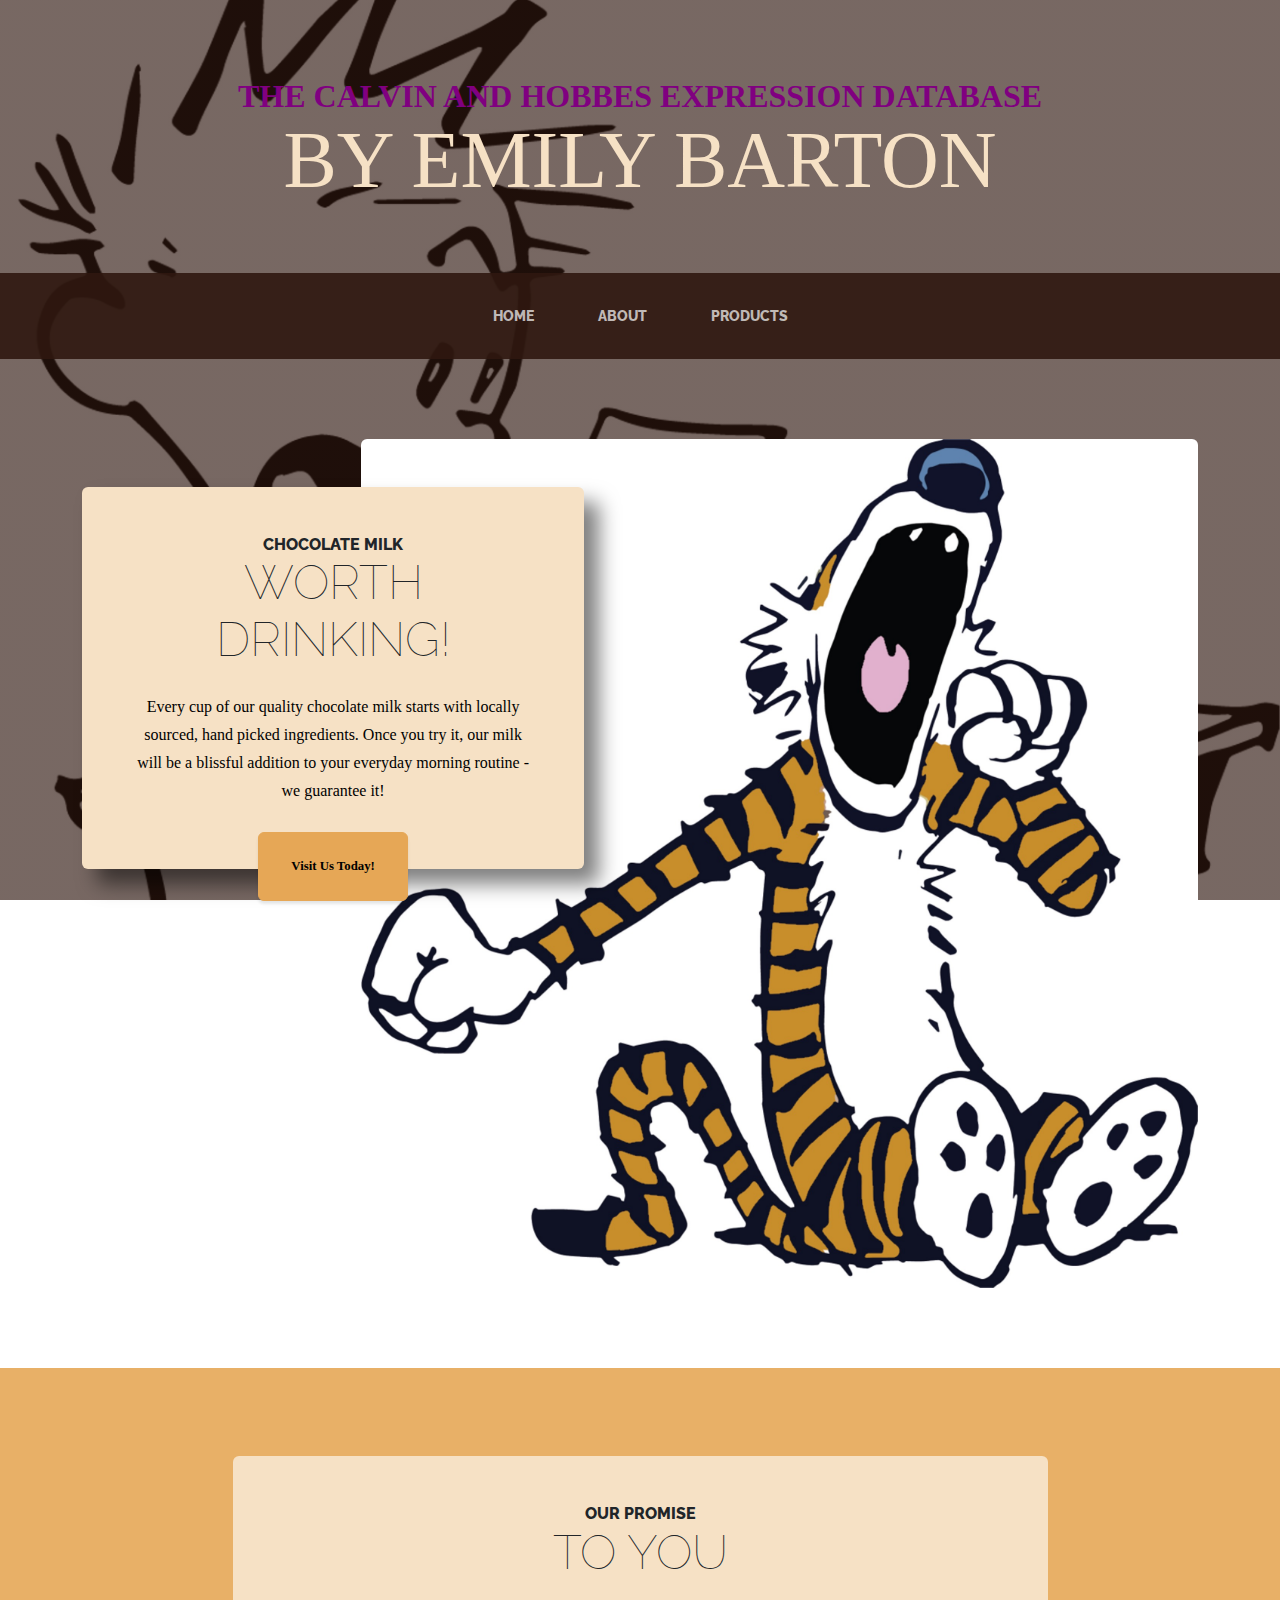
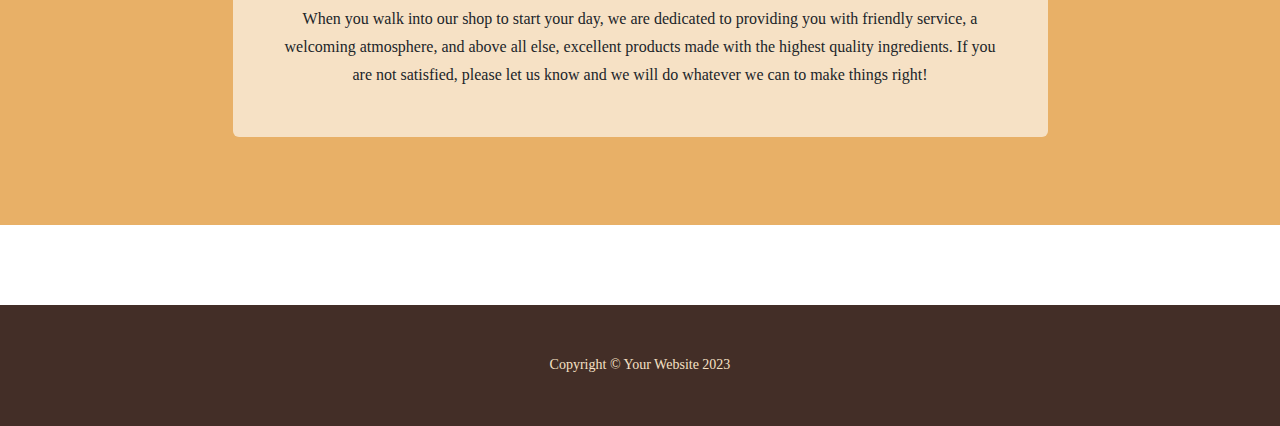
<file: index.html>
<!DOCTYPE html>
<html lang="en">
    <head>
        <meta charset="utf-8" />
        <meta name="viewport" content="width=device-width, initial-scale=1, shrink-to-fit=no" />
        <meta name="description" content="" />
        <meta name="author" content="" />
        <title>Calvin and Hobbes</title>
        <link rel="icon" type="image/x-icon" href="assets/favicon.ico" />
        <!-- Google fonts-->
        <link href="https://fonts.googleapis.com/css?family=Raleway:100,100i,200,200i,300,300i,400,400i,500,500i,600,600i,700,700i,800,800i,900,900i" rel="stylesheet" />
        <link href="https://fonts.googleapis.com/css?family=Lora:400,400i,700,700i" rel="stylesheet" />
        <!-- Core theme CSS (includes Bootstrap)-->
        <link href="css/styles.css" rel="stylesheet" />
        <link rel="stylesheet" href="css/mystyles.css">
    </head>
    <body>
        <header>
            <h1 class="site-heading text-center text-faded d-none d-lg-block">
                <span class="site-heading-upper text-primary mb-3">The Calvin and Hobbes Expression database</span>
                <span class="site-heading-lower">By Emily Barton</span>
            </h1>
        </header>
        <!-- Navigation-->
        <nav class="navbar navbar-expand-lg navbar-dark py-lg-4" id="mainNav">
            <div class="container">
                <a class="navbar-brand text-uppercase fw-bold d-lg-none" href="index.html">Start Bootstrap</a>
                <button class="navbar-toggler" type="button" data-bs-toggle="collapse" data-bs-target="#navbarSupportedContent" aria-controls="navbarSupportedContent" aria-expanded="false" aria-label="Toggle navigation"><span class="navbar-toggler-icon"></span></button>
                <div class="collapse navbar-collapse" id="navbarSupportedContent">
                    <ul class="navbar-nav mx-auto">
                        <li class="nav-item px-lg-4"><a class="nav-link text-uppercase" href="index.html">Home</a></li>
                        <li class="nav-item px-lg-4"><a class="nav-link text-uppercase" href="In Class Web Dev/index.html">About</a></li>
                        <li class="nav-item px-lg-4"><a class="nav-link text-uppercase" href="products.html">Products</a></li>
                        <!-- <li class="nav-item px-lg-4"><a class="nav-link text-uppercase" href="store.html">Store</a></li> -->
                        
                    </ul>
                </div>
            </div>
        </nav>
        <section class="page-section clearfix">
            <div class="container">
                <div class="intro">
                    <img class="intro-img img-fluid mb-3 mb-lg-0 rounded" src="assets/img/intro.jpg" alt="..." />
                    <div class="intro-text left-0 text-center bg-faded p-5 rounded">
                        <h2 class="section-heading mb-4">
                            <span class="section-heading-upper">Chocolate Milk</span>
                            <span class="section-heading-lower">Worth Drinking!</span>
                        </h2>
                        <p class="mb-3 notyellow">Every cup of our quality chocolate milk starts with locally sourced, hand picked ingredients. Once you try it, our milk will be a blissful addition to your everyday morning routine - we guarantee it!</p>
                        <div class="intro-button mx-auto"><a class="btn btn-primary btn-xl" href="#!">Visit Us Today!</a></div>
                    </div>
                </div>
            </div>
        </section>
        <section class="page-section cta">
            <div class="container">
                <div class="row">
                    <div class="col-xl-9 mx-auto">
                        <div class="cta-inner bg-faded text-center rounded">
                            <h2 class="section-heading mb-4">
                                <span class="section-heading-upper">Our Promise</span>
                                <span class="section-heading-lower">To You</span>
                            </h2>
                            <p class="mb-0">When you walk into our shop to start your day, we are dedicated to providing you with friendly service, a welcoming atmosphere, and above all else, excellent products made with the highest quality ingredients. If you are not satisfied, please let us know and we will do whatever we can to make things right!</p>
                        </div>
                    </div>
                </div>
            </div>
        </section>
        <footer class="footer text-faded text-center py-5">
            <div class="container"><p class="m-0 small">Copyright &copy; Your Website 2023</p></div>
        </footer>
        <!-- Bootstrap core JS-->
        <script src="https://cdn.jsdelivr.net/npm/bootstrap@5.2.3/dist/js/bootstrap.bundle.min.js"></script>
        <!-- Core theme JS-->
        <script src="js/scripts.js"></script>
    </body>
</html>
</file>
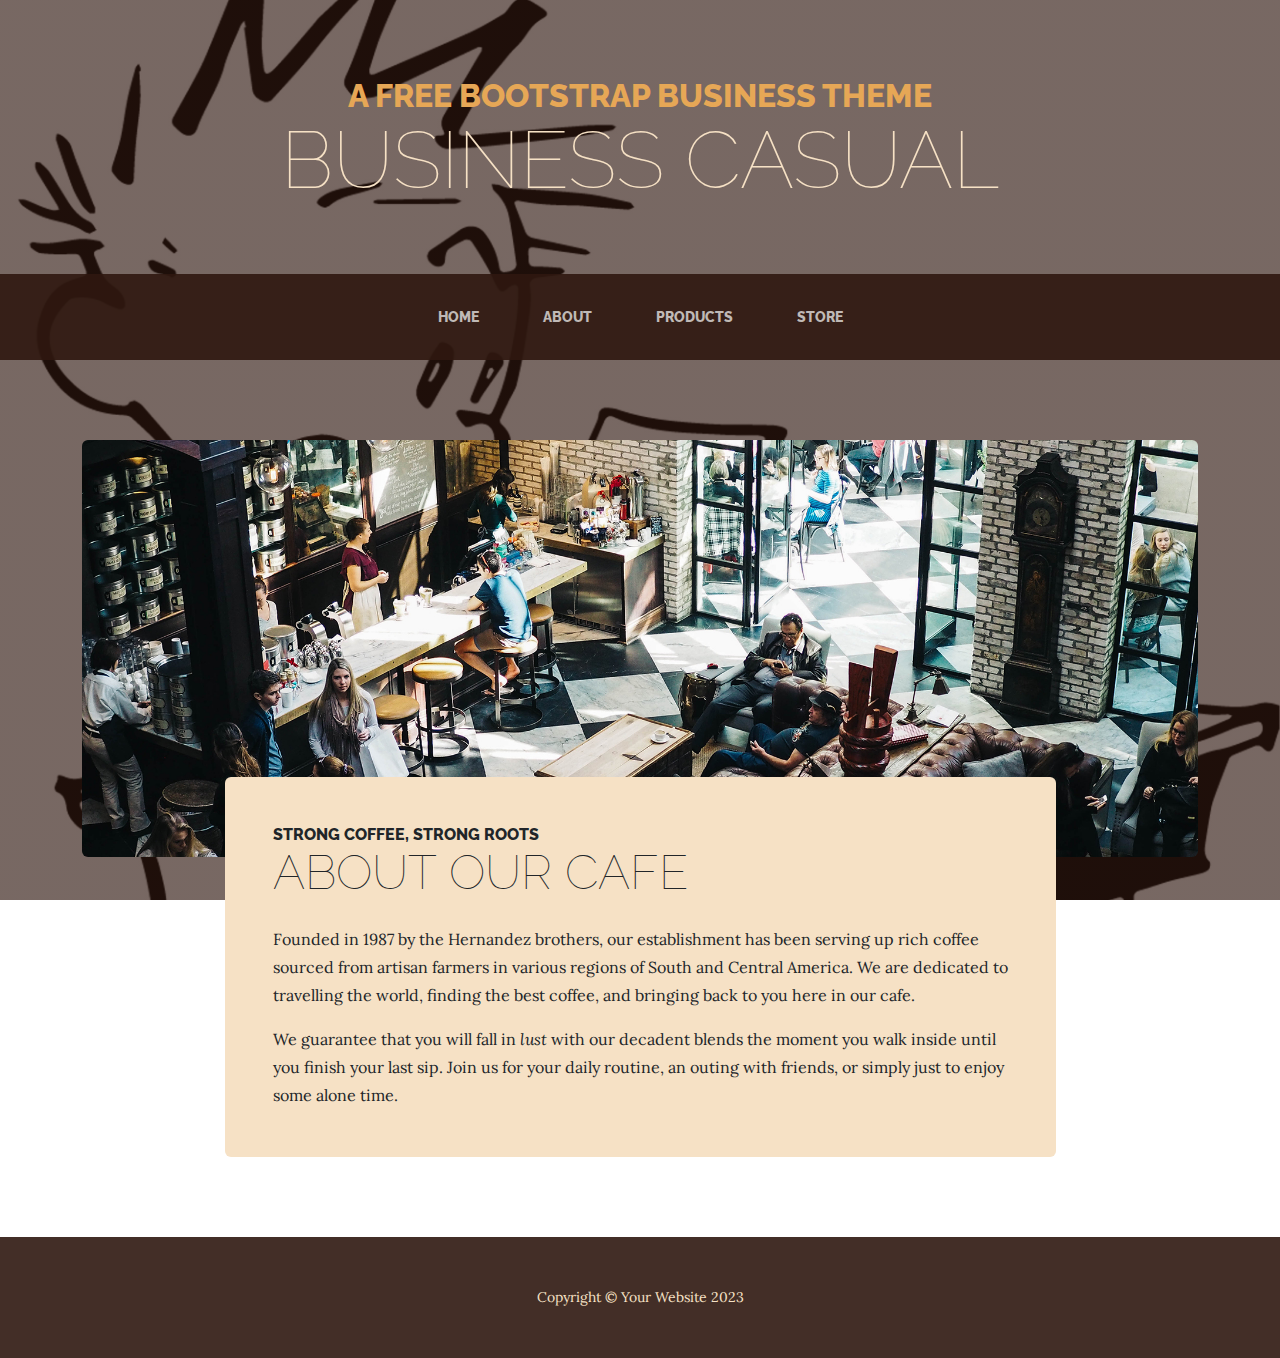
<file: about.html>
<!DOCTYPE html>
<html lang="en">
    <head>
        <meta charset="utf-8" />
        <meta name="viewport" content="width=device-width, initial-scale=1, shrink-to-fit=no" />
        <meta name="description" content="" />
        <meta name="author" content="" />
        <title>Business Casual - Start Bootstrap Theme</title>
        <link rel="icon" type="image/x-icon" href="assets/favicon.ico" />
        <!-- Google fonts-->
        <link href="https://fonts.googleapis.com/css?family=Raleway:100,100i,200,200i,300,300i,400,400i,500,500i,600,600i,700,700i,800,800i,900,900i" rel="stylesheet" />
        <link href="https://fonts.googleapis.com/css?family=Lora:400,400i,700,700i" rel="stylesheet" />
        <!-- Core theme CSS (includes Bootstrap)-->
        <link href="css/styles.css" rel="stylesheet" />
    </head>
    <body>
        <header>
            <h1 class="site-heading text-center text-faded d-none d-lg-block">
                <span class="site-heading-upper text-primary mb-3">A Free Bootstrap Business Theme</span>
                <span class="site-heading-lower">Business Casual</span>
            </h1>
        </header>
        <!-- Navigation-->
        <nav class="navbar navbar-expand-lg navbar-dark py-lg-4" id="mainNav">
            <div class="container">
                <a class="navbar-brand text-uppercase fw-bold d-lg-none" href="index.html">Start Bootstrap</a>
                <button class="navbar-toggler" type="button" data-bs-toggle="collapse" data-bs-target="#navbarSupportedContent" aria-controls="navbarSupportedContent" aria-expanded="false" aria-label="Toggle navigation"><span class="navbar-toggler-icon"></span></button>
                <div class="collapse navbar-collapse" id="navbarSupportedContent">
                    <ul class="navbar-nav mx-auto">
                        <li class="nav-item px-lg-4"><a class="nav-link text-uppercase" href="index.html">Home</a></li>
                        <li class="nav-item px-lg-4"><a class="nav-link text-uppercase" href="about.html">About</a></li>
                        <li class="nav-item px-lg-4"><a class="nav-link text-uppercase" href="products.html">Products</a></li>
                        <li class="nav-item px-lg-4"><a class="nav-link text-uppercase" href="store.html">Store</a></li>
                    </ul>
                </div>
            </div>
        </nav>
        <section class="page-section about-heading">
            <div class="container">
                <img class="img-fluid rounded about-heading-img mb-3 mb-lg-0" src="assets/img/about.jpg" alt="..." />
                <div class="about-heading-content">
                    <div class="row">
                        <div class="col-xl-9 col-lg-10 mx-auto">
                            <div class="bg-faded rounded p-5">
                                <h2 class="section-heading mb-4">
                                    <span class="section-heading-upper">Strong Coffee, Strong Roots</span>
                                    <span class="section-heading-lower">About Our Cafe</span>
                                </h2>
                                <p>Founded in 1987 by the Hernandez brothers, our establishment has been serving up rich coffee sourced from artisan farmers in various regions of South and Central America. We are dedicated to travelling the world, finding the best coffee, and bringing back to you here in our cafe.</p>
                                <p class="mb-0">
                                    We guarantee that you will fall in
                                    <em>lust</em>
                                    with our decadent blends the moment you walk inside until you finish your last sip. Join us for your daily routine, an outing with friends, or simply just to enjoy some alone time.
                                </p>
                            </div>
                        </div>
                    </div>
                </div>
            </div>
        </section>
        <footer class="footer text-faded text-center py-5">
            <div class="container"><p class="m-0 small">Copyright &copy; Your Website 2023</p></div>
        </footer>
        <!-- Bootstrap core JS-->
        <script src="https://cdn.jsdelivr.net/npm/bootstrap@5.2.3/dist/js/bootstrap.bundle.min.js"></script>
        <!-- Core theme JS-->
        <script src="js/scripts.js"></script>
    </body>
</html>
</file>
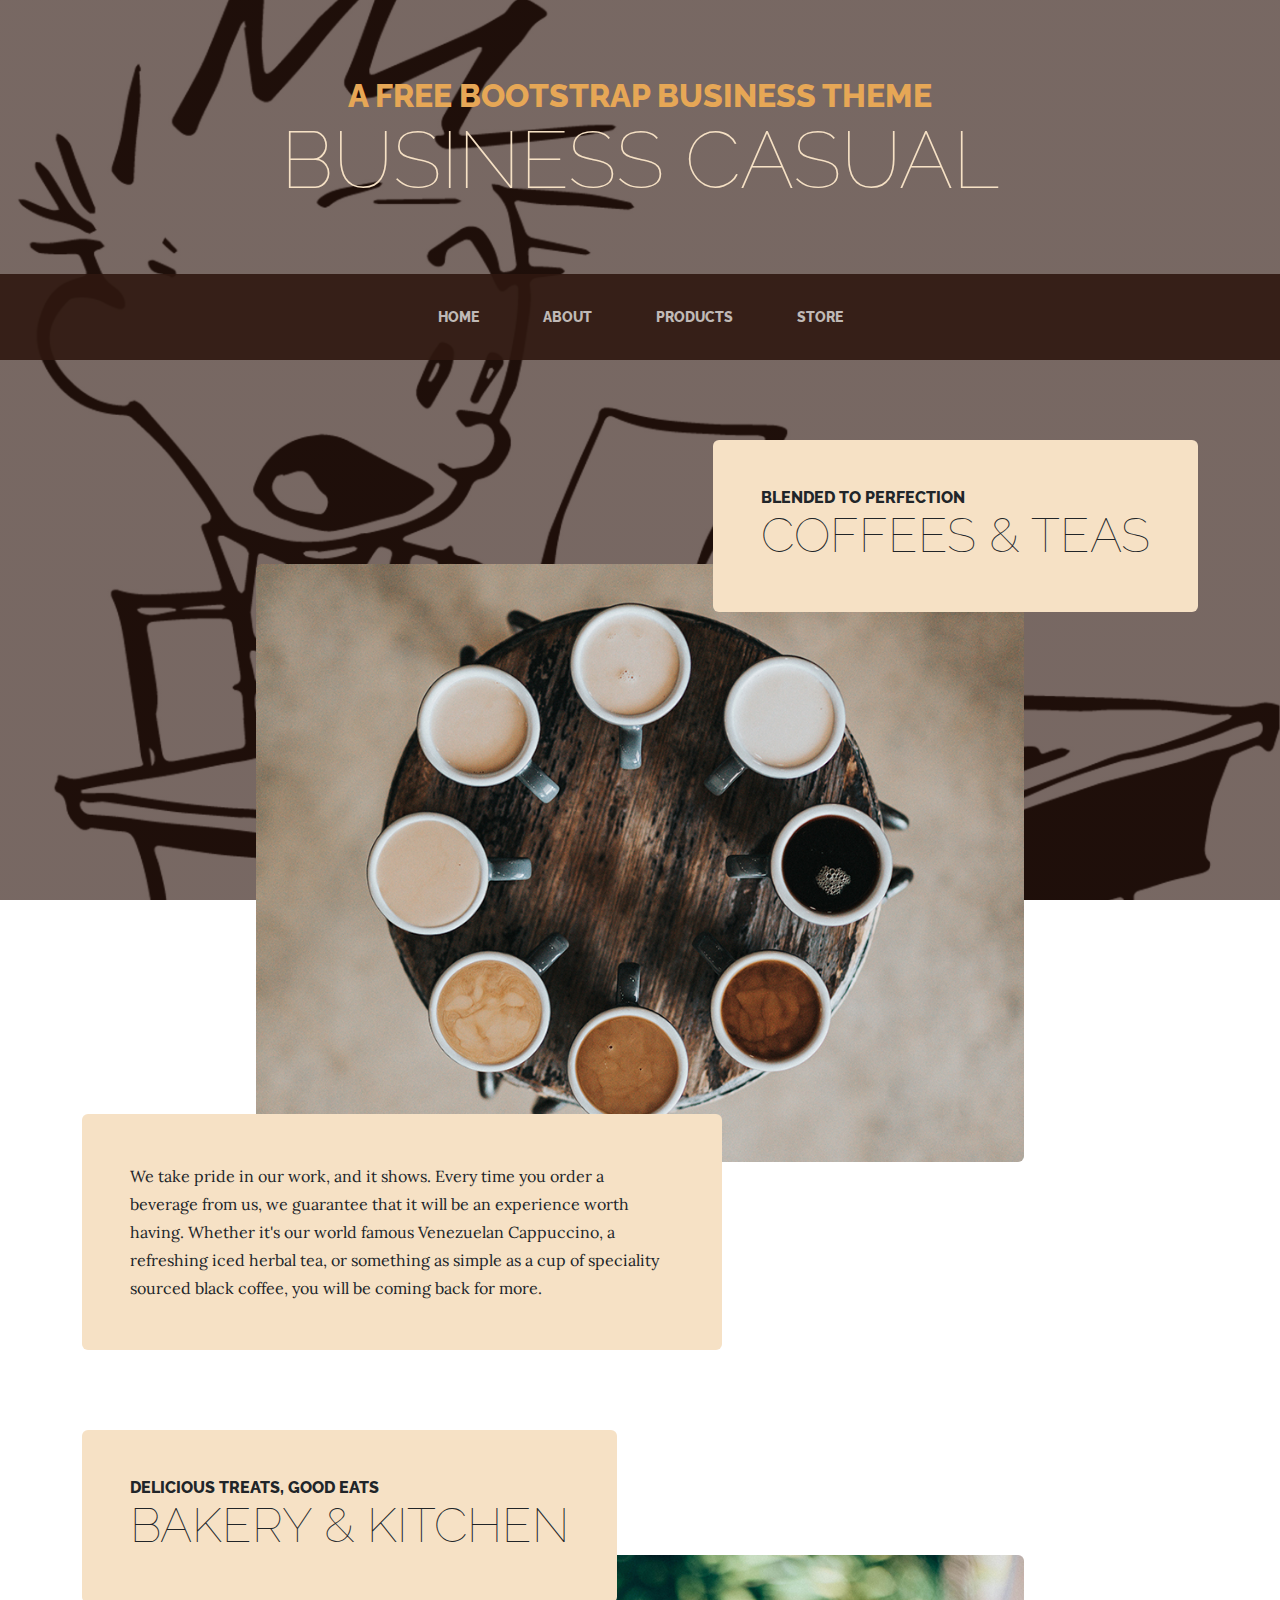
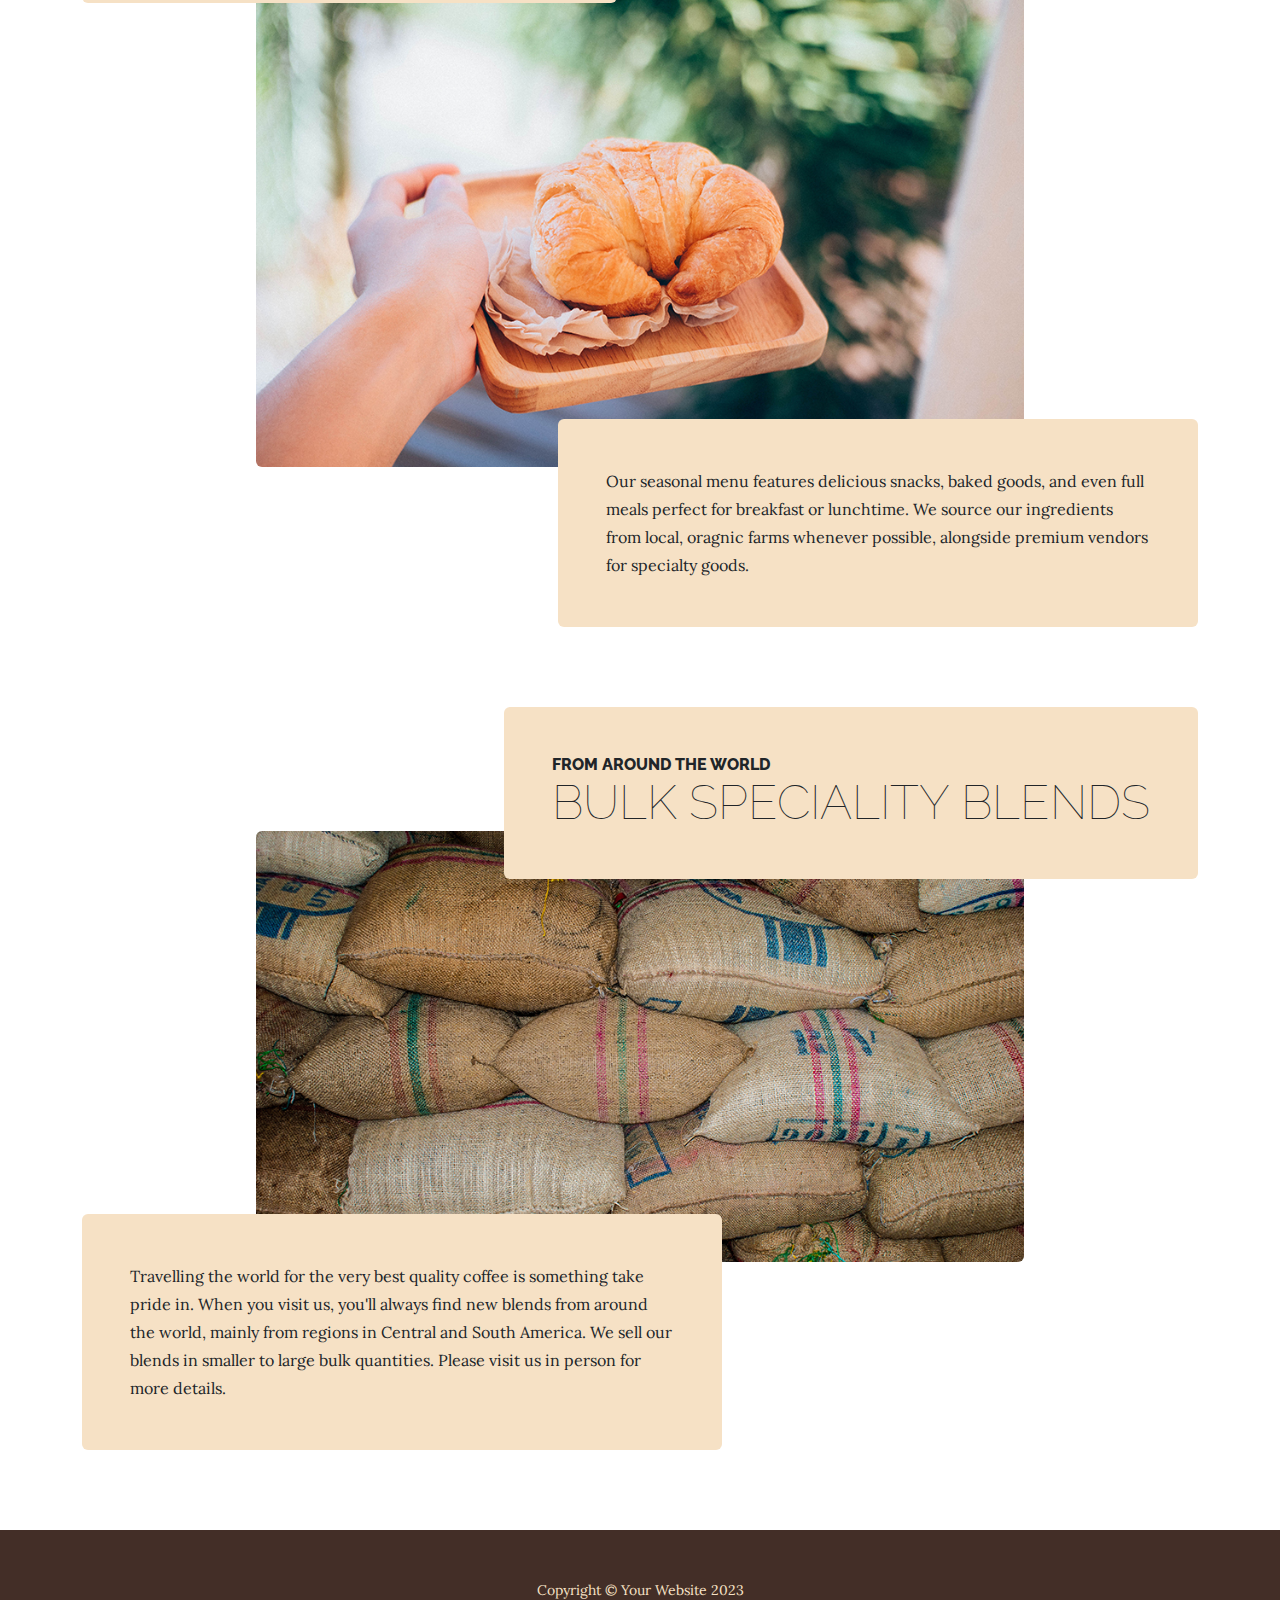
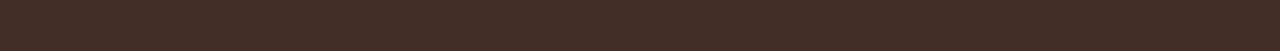
<file: products.html>
<!DOCTYPE html>
<html lang="en">
    <head>
        <meta charset="utf-8" />
        <meta name="viewport" content="width=device-width, initial-scale=1, shrink-to-fit=no" />
        <meta name="description" content="" />
        <meta name="author" content="" />
        <title>Business Casual - Start Bootstrap Theme</title>
        <link rel="icon" type="image/x-icon" href="assets/favicon.ico" />
        <!-- Google fonts-->
        <link href="https://fonts.googleapis.com/css?family=Raleway:100,100i,200,200i,300,300i,400,400i,500,500i,600,600i,700,700i,800,800i,900,900i" rel="stylesheet" />
        <link href="https://fonts.googleapis.com/css?family=Lora:400,400i,700,700i" rel="stylesheet" />
        <!-- Core theme CSS (includes Bootstrap)-->
        <link href="css/styles.css" rel="stylesheet" />
    </head>
    <body>
        <header>
            <h1 class="site-heading text-center text-faded d-none d-lg-block">
                <span class="site-heading-upper text-primary mb-3">A Free Bootstrap Business Theme</span>
                <span class="site-heading-lower">Business Casual</span>
            </h1>
        </header>
        <!-- Navigation-->
        <nav class="navbar navbar-expand-lg navbar-dark py-lg-4" id="mainNav">
            <div class="container">
                <a class="navbar-brand text-uppercase fw-bold d-lg-none" href="index.html">Start Bootstrap</a>
                <button class="navbar-toggler" type="button" data-bs-toggle="collapse" data-bs-target="#navbarSupportedContent" aria-controls="navbarSupportedContent" aria-expanded="false" aria-label="Toggle navigation"><span class="navbar-toggler-icon"></span></button>
                <div class="collapse navbar-collapse" id="navbarSupportedContent">
                    <ul class="navbar-nav mx-auto">
                        <li class="nav-item px-lg-4"><a class="nav-link text-uppercase" href="index.html">Home</a></li>
                        <li class="nav-item px-lg-4"><a class="nav-link text-uppercase" href="about.html">About</a></li>
                        <li class="nav-item px-lg-4"><a class="nav-link text-uppercase" href="products.html">Products</a></li>
                        <li class="nav-item px-lg-4"><a class="nav-link text-uppercase" href="store.html">Store</a></li>
                    </ul>
                </div>
            </div>
        </nav>
        <section class="page-section">
            <div class="container">
                <div class="product-item">
                    <div class="product-item-title d-flex">
                        <div class="bg-faded p-5 d-flex ms-auto rounded">
                            <h2 class="section-heading mb-0">
                                <span class="section-heading-upper">Blended to Perfection</span>
                                <span class="section-heading-lower">Coffees & Teas</span>
                            </h2>
                        </div>
                    </div>
                    <img class="product-item-img mx-auto d-flex rounded img-fluid mb-3 mb-lg-0" src="assets/img/products-01.jpg" alt="..." />
                    <div class="product-item-description d-flex me-auto">
                        <div class="bg-faded p-5 rounded"><p class="mb-0">We take pride in our work, and it shows. Every time you order a beverage from us, we guarantee that it will be an experience worth having. Whether it's our world famous Venezuelan Cappuccino, a refreshing iced herbal tea, or something as simple as a cup of speciality sourced black coffee, you will be coming back for more.</p></div>
                    </div>
                </div>
            </div>
        </section>
        <section class="page-section">
            <div class="container">
                <div class="product-item">
                    <div class="product-item-title d-flex">
                        <div class="bg-faded p-5 d-flex me-auto rounded">
                            <h2 class="section-heading mb-0">
                                <span class="section-heading-upper">Delicious Treats, Good Eats</span>
                                <span class="section-heading-lower">Bakery & Kitchen</span>
                            </h2>
                        </div>
                    </div>
                    <img class="product-item-img mx-auto d-flex rounded img-fluid mb-3 mb-lg-0" src="assets/img/products-02.jpg" alt="..." />
                    <div class="product-item-description d-flex ms-auto">
                        <div class="bg-faded p-5 rounded"><p class="mb-0">Our seasonal menu features delicious snacks, baked goods, and even full meals perfect for breakfast or lunchtime. We source our ingredients from local, oragnic farms whenever possible, alongside premium vendors for specialty goods.</p></div>
                    </div>
                </div>
            </div>
        </section>
        <section class="page-section">
            <div class="container">
                <div class="product-item">
                    <div class="product-item-title d-flex">
                        <div class="bg-faded p-5 d-flex ms-auto rounded">
                            <h2 class="section-heading mb-0">
                                <span class="section-heading-upper">From Around the World</span>
                                <span class="section-heading-lower">Bulk Speciality Blends</span>
                            </h2>
                        </div>
                    </div>
                    <img class="product-item-img mx-auto d-flex rounded img-fluid mb-3 mb-lg-0" src="assets/img/products-03.jpg" alt="..." />
                    <div class="product-item-description d-flex me-auto">
                        <div class="bg-faded p-5 rounded"><p class="mb-0">Travelling the world for the very best quality coffee is something take pride in. When you visit us, you'll always find new blends from around the world, mainly from regions in Central and South America. We sell our blends in smaller to large bulk quantities. Please visit us in person for more details.</p></div>
                    </div>
                </div>
            </div>
        </section>
        <footer class="footer text-faded text-center py-5">
            <div class="container"><p class="m-0 small">Copyright &copy; Your Website 2023</p></div>
        </footer>
        <!-- Bootstrap core JS-->
        <script src="https://cdn.jsdelivr.net/npm/bootstrap@5.2.3/dist/js/bootstrap.bundle.min.js"></script>
        <!-- Core theme JS-->
        <script src="js/scripts.js"></script>
    </body>
</html>
</file>
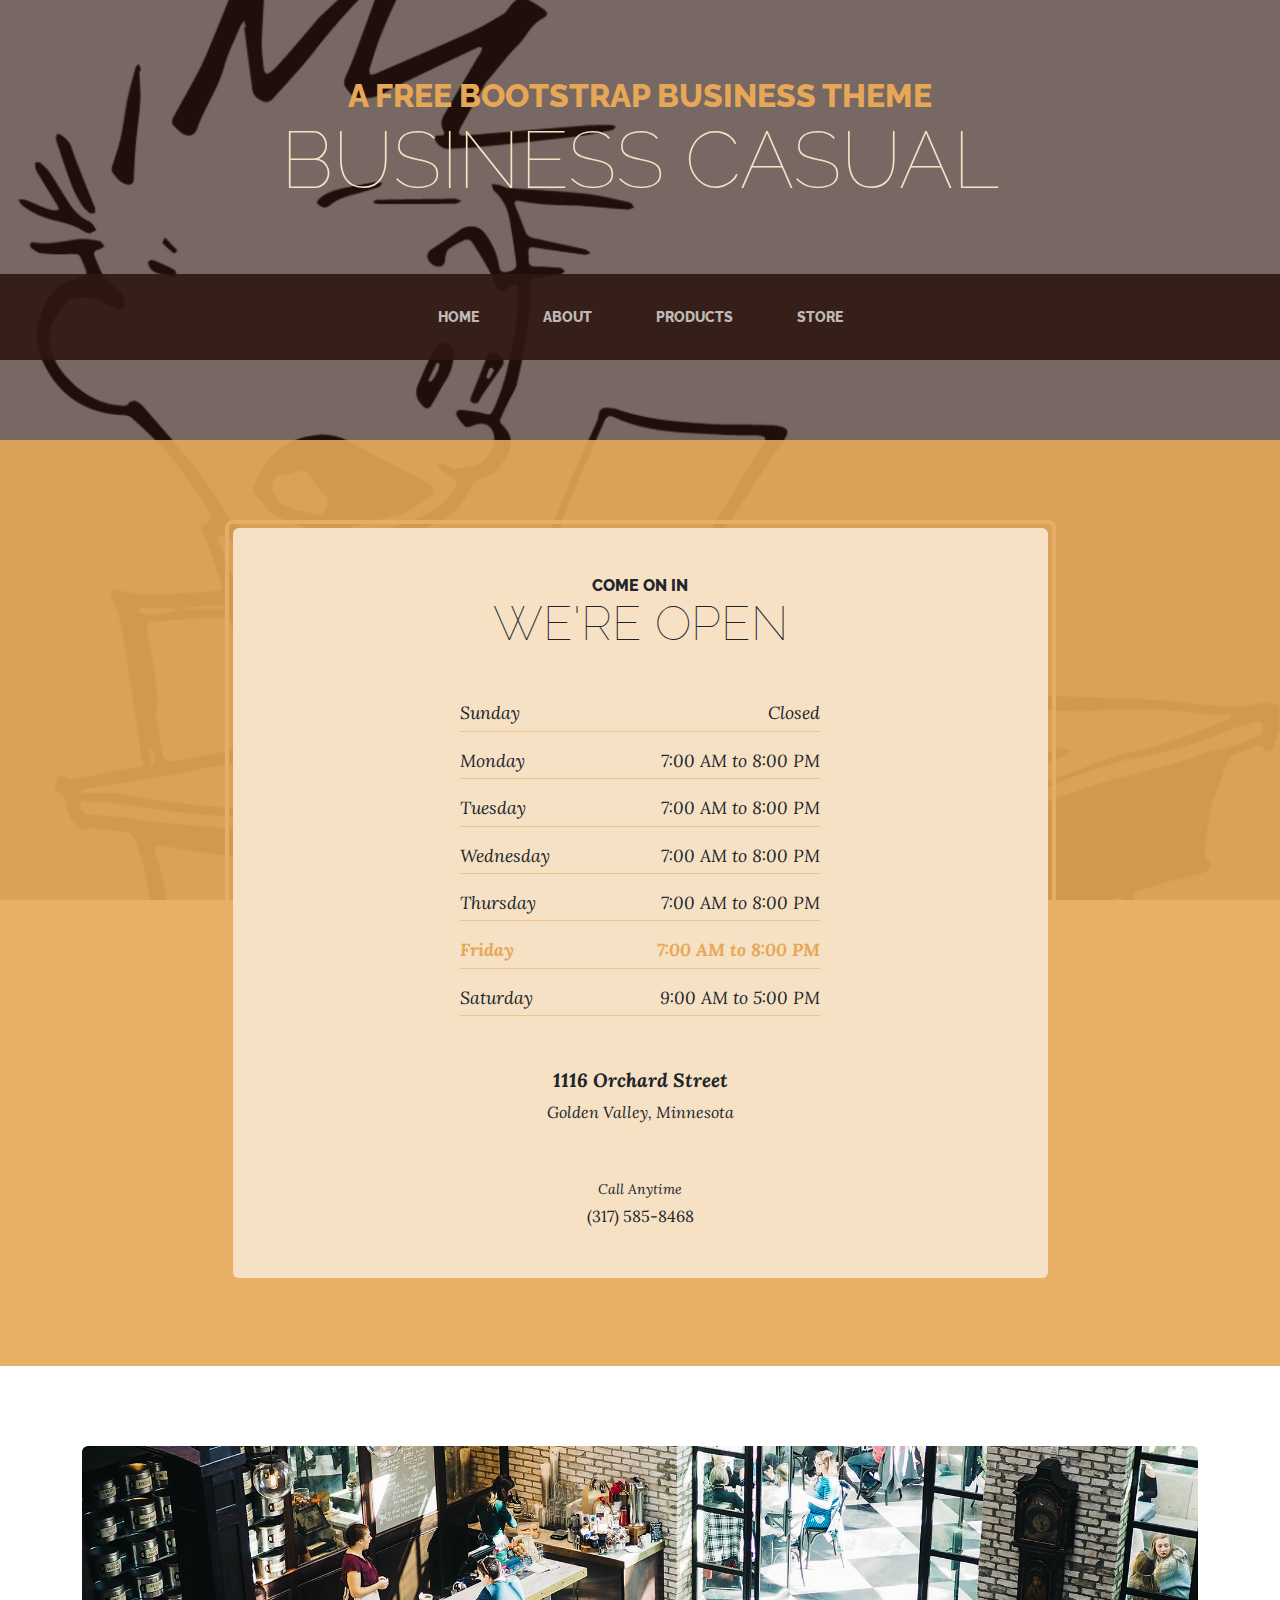
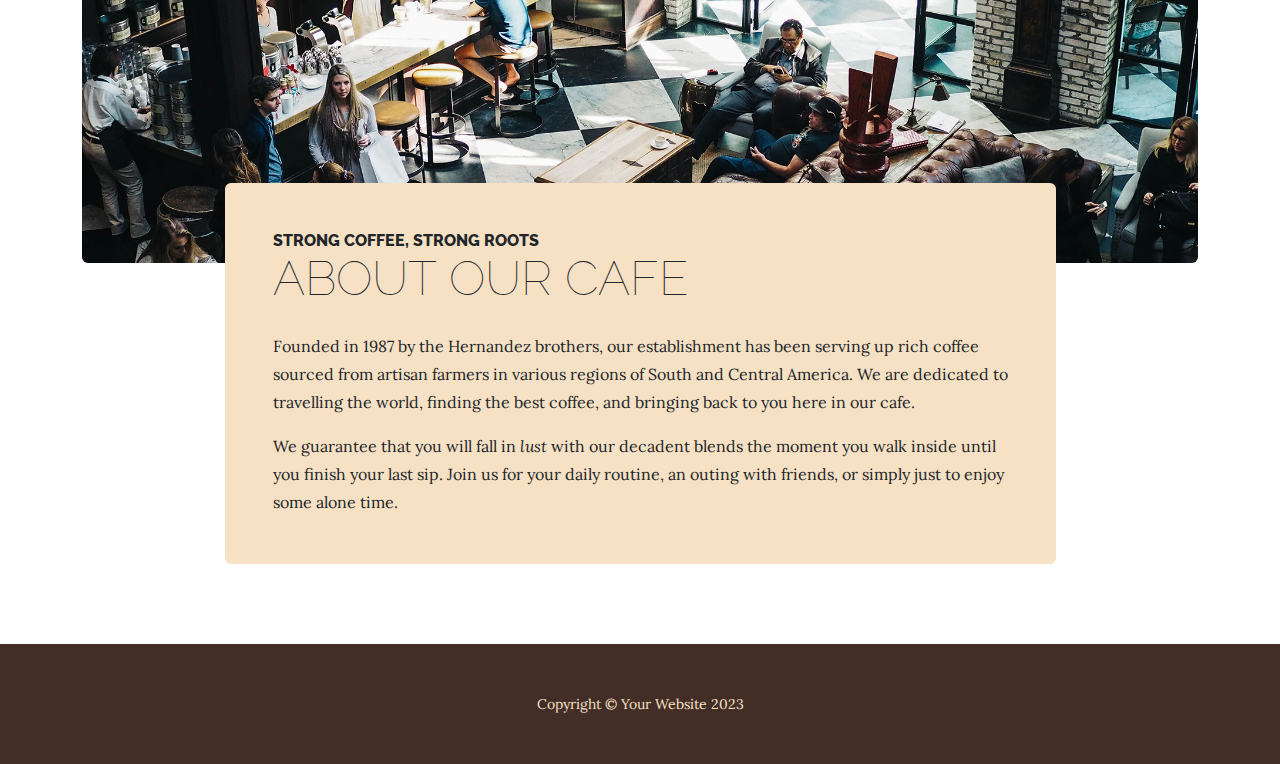
<file: store.html>
<!DOCTYPE html>
<html lang="en">
    <head>
        <meta charset="utf-8" />
        <meta name="viewport" content="width=device-width, initial-scale=1, shrink-to-fit=no" />
        <meta name="description" content="" />
        <meta name="author" content="" />
        <title>Business Casual - Start Bootstrap Theme</title>
        <link rel="icon" type="image/x-icon" href="assets/favicon.ico" />
        <!-- Google fonts-->
        <link href="https://fonts.googleapis.com/css?family=Raleway:100,100i,200,200i,300,300i,400,400i,500,500i,600,600i,700,700i,800,800i,900,900i" rel="stylesheet" />
        <link href="https://fonts.googleapis.com/css?family=Lora:400,400i,700,700i" rel="stylesheet" />
        <!-- Core theme CSS (includes Bootstrap)-->
        <link href="css/styles.css" rel="stylesheet" />
    </head>
    <body>
        <header>
            <h1 class="site-heading text-center text-faded d-none d-lg-block">
                <span class="site-heading-upper text-primary mb-3">A Free Bootstrap Business Theme</span>
                <span class="site-heading-lower">Business Casual</span>
            </h1>
        </header>
        <!-- Navigation-->
        <nav class="navbar navbar-expand-lg navbar-dark py-lg-4" id="mainNav">
            <div class="container">
                <a class="navbar-brand text-uppercase fw-bold d-lg-none" href="index.html">Start Bootstrap</a>
                <button class="navbar-toggler" type="button" data-bs-toggle="collapse" data-bs-target="#navbarSupportedContent" aria-controls="navbarSupportedContent" aria-expanded="false" aria-label="Toggle navigation"><span class="navbar-toggler-icon"></span></button>
                <div class="collapse navbar-collapse" id="navbarSupportedContent">
                    <ul class="navbar-nav mx-auto">
                        <li class="nav-item px-lg-4"><a class="nav-link text-uppercase" href="index.html">Home</a></li>
                        <li class="nav-item px-lg-4"><a class="nav-link text-uppercase" href="about.html">About</a></li>
                        <li class="nav-item px-lg-4"><a class="nav-link text-uppercase" href="products.html">Products</a></li>
                        <li class="nav-item px-lg-4"><a class="nav-link text-uppercase" href="store.html">Store</a></li>
                    </ul>
                </div>
            </div>
        </nav>
        <section class="page-section cta">
            <div class="container">
                <div class="row">
                    <div class="col-xl-9 mx-auto">
                        <div class="cta-inner bg-faded text-center rounded">
                            <h2 class="section-heading mb-5">
                                <span class="section-heading-upper">Come On In</span>
                                <span class="section-heading-lower">We're Open</span>
                            </h2>
                            <ul class="list-unstyled list-hours mb-5 text-left mx-auto">
                                <li class="list-unstyled-item list-hours-item d-flex">
                                    Sunday
                                    <span class="ms-auto">Closed</span>
                                </li>
                                <li class="list-unstyled-item list-hours-item d-flex">
                                    Monday
                                    <span class="ms-auto">7:00 AM to 8:00 PM</span>
                                </li>
                                <li class="list-unstyled-item list-hours-item d-flex">
                                    Tuesday
                                    <span class="ms-auto">7:00 AM to 8:00 PM</span>
                                </li>
                                <li class="list-unstyled-item list-hours-item d-flex">
                                    Wednesday
                                    <span class="ms-auto">7:00 AM to 8:00 PM</span>
                                </li>
                                <li class="list-unstyled-item list-hours-item d-flex">
                                    Thursday
                                    <span class="ms-auto">7:00 AM to 8:00 PM</span>
                                </li>
                                <li class="list-unstyled-item list-hours-item d-flex">
                                    Friday
                                    <span class="ms-auto">7:00 AM to 8:00 PM</span>
                                </li>
                                <li class="list-unstyled-item list-hours-item d-flex">
                                    Saturday
                                    <span class="ms-auto">9:00 AM to 5:00 PM</span>
                                </li>
                            </ul>
                            <p class="address mb-5">
                                <em>
                                    <strong>1116 Orchard Street</strong>
                                    <br />
                                    Golden Valley, Minnesota
                                </em>
                            </p>
                            <p class="mb-0">
                                <small><em>Call Anytime</em></small>
                                <br />
                                (317) 585-8468
                            </p>
                        </div>
                    </div>
                </div>
            </div>
        </section>
        <section class="page-section about-heading">
            <div class="container">
                <img class="img-fluid rounded about-heading-img mb-3 mb-lg-0" src="assets/img/about.jpg" alt="..." />
                <div class="about-heading-content">
                    <div class="row">
                        <div class="col-xl-9 col-lg-10 mx-auto">
                            <div class="bg-faded rounded p-5">
                                <h2 class="section-heading mb-4">
                                    <span class="section-heading-upper">Strong Coffee, Strong Roots</span>
                                    <span class="section-heading-lower">About Our Cafe</span>
                                </h2>
                                <p>Founded in 1987 by the Hernandez brothers, our establishment has been serving up rich coffee sourced from artisan farmers in various regions of South and Central America. We are dedicated to travelling the world, finding the best coffee, and bringing back to you here in our cafe.</p>
                                <p class="mb-0">
                                    We guarantee that you will fall in
                                    <em>lust</em>
                                    with our decadent blends the moment you walk inside until you finish your last sip. Join us for your daily routine, an outing with friends, or simply just to enjoy some alone time.
                                </p>
                            </div>
                        </div>
                    </div>
                </div>
            </div>
        </section>
        <footer class="footer text-faded text-center py-5">
            <div class="container"><p class="m-0 small">Copyright &copy; Your Website 2023</p></div>
        </footer>
        <!-- Bootstrap core JS-->
        <script src="https://cdn.jsdelivr.net/npm/bootstrap@5.2.3/dist/js/bootstrap.bundle.min.js"></script>
        <!-- Core theme JS-->
        <script src="js/scripts.js"></script>
    </body>
</html>
</file>
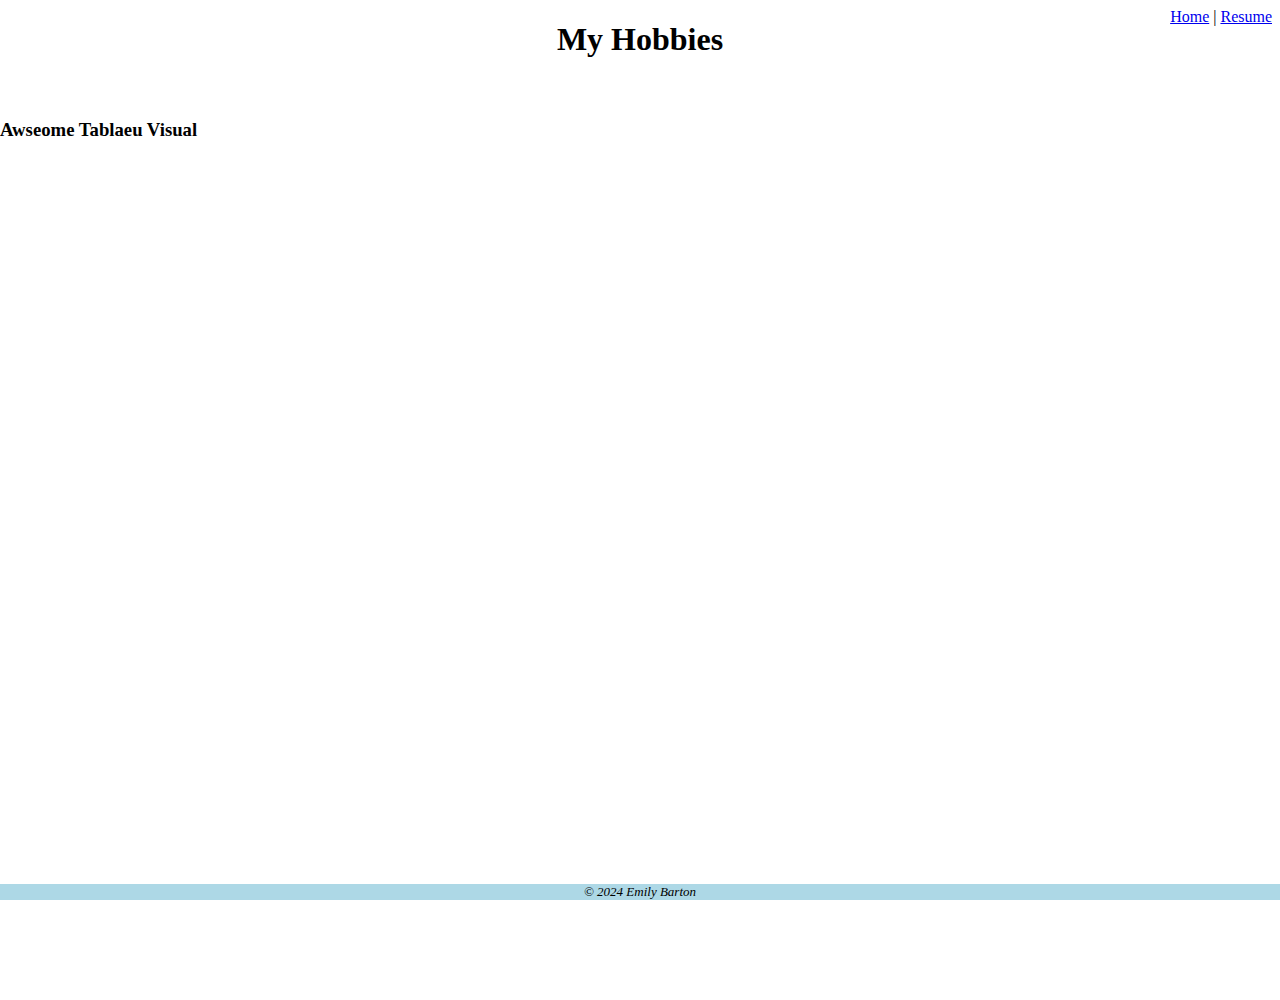
<file: In Class Web Dev/htmlf/about.html>
<!DOCTYPE html>
<html lang="en">
<head>
    <meta charset="UTF-8">
    <meta name="viewport" content="width=device-width, initial-scale=1.0">
    <title>About</title>
    <link rel="stylesheet" href="../css/divstyles.css">
</head>
<body>

    <div class="common top"> 

        <h1>My Hobbies </h1>

    </div>
    <div class="common content"> 
        
        <h3>Awseome Tablaeu Visual</h3>
        
        <div class='tableauPlaceholder' id='viz1712173023754' style='position: relative'><noscript><a href='#'><img alt='ss ' src='https:&#47;&#47;public.tableau.com&#47;static&#47;images&#47;Sp&#47;Spielberg_17098396770190&#47;ss&#47;1_rss.png' style='border: none' /></a></noscript><object class='tableauViz'  style='display:none;'><param name='host_url' value='https%3A%2F%2Fpublic.tableau.com%2F' /> <param name='embed_code_version' value='3' /> <param name='site_root' value='' /><param name='name' value='Spielberg_17098396770190&#47;ss' /><param name='tabs' value='no' /><param name='toolbar' value='yes' /><param name='static_image' value='https:&#47;&#47;public.tableau.com&#47;static&#47;images&#47;Sp&#47;Spielberg_17098396770190&#47;ss&#47;1.png' /> <param name='animate_transition' value='yes' /><param name='display_static_image' value='yes' /><param name='display_spinner' value='yes' /><param name='display_overlay' value='yes' /><param name='display_count' value='yes' /><param name='language' value='en-US' /></object></div>                <script type='text/javascript'>                    var divElement = document.getElementById('viz1712173023754');                    var vizElement = divElement.getElementsByTagName('object')[0];                    vizElement.style.width='1000px';vizElement.style.height='1027px';                    var scriptElement = document.createElement('script');                    scriptElement.src = 'https://public.tableau.com/javascripts/api/viz_v1.js';                    vizElement.parentNode.insertBefore(scriptElement, vizElement);                </script>
 </div>
    <div class="common bottom"> &copy; 2024 Emily Barton </div>
    <div class="nav">
        <a href="../index.html">Home</a> |
        <a href="resume.html">Resume</a>
    </div>

</body>
</html>
</file>
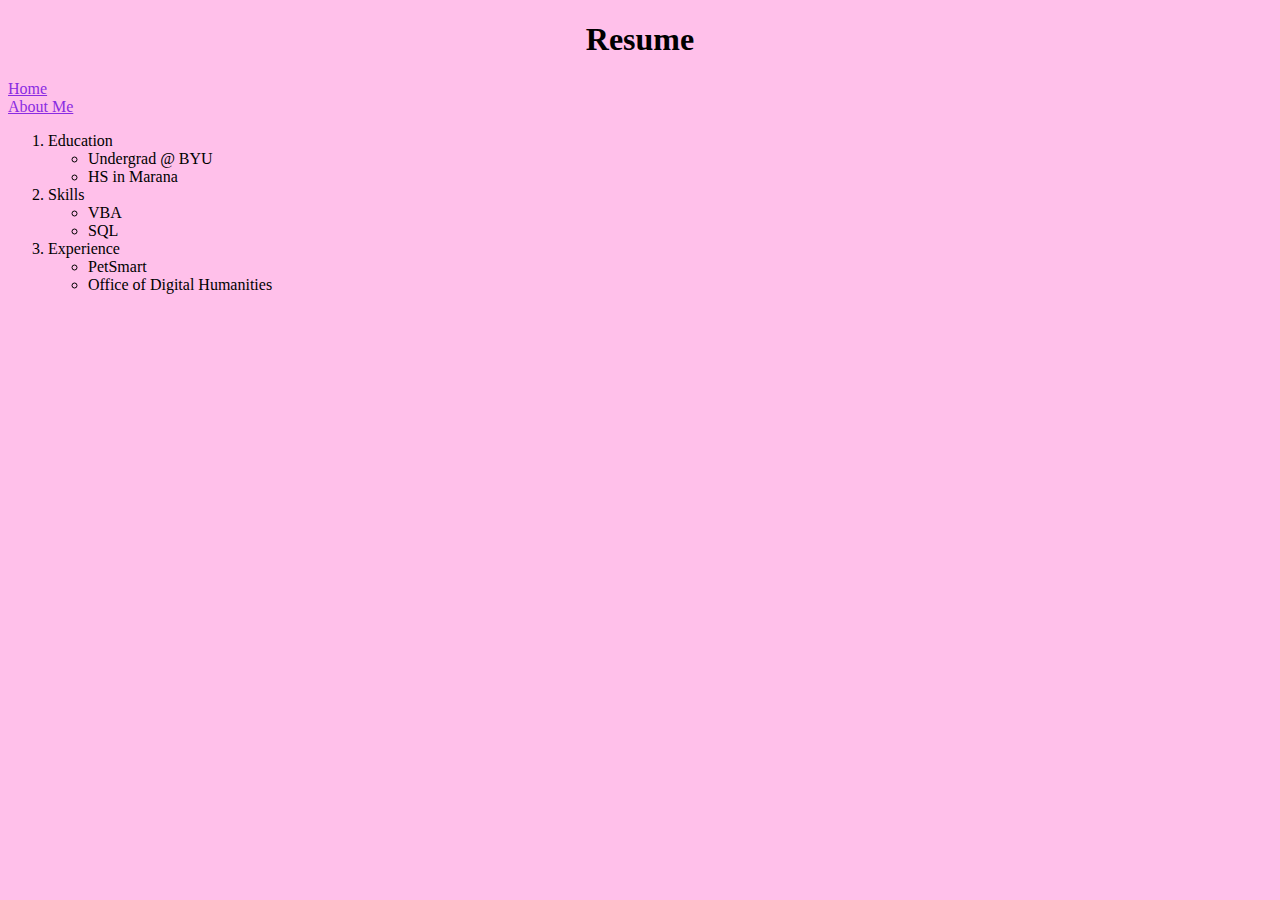
<file: In Class Web Dev/htmlf/resume.html>
<!DOCTYPE html>
<html lang="en">
<head>
    <meta charset="UTF-8">
    <meta name="viewport" content="width=device-width, initial-scale=1.0">
    <title>My Resume</title>
    <link rel="stylesheet" href="../css/styles.css">
    <style> 
        body{
            background-image: url(https://img.freepik.com/free-vector/hand-painted-watercolor-pastel-sky-background_23-2148902771.jpg?w=1480&t=st=1712169466~exp=1712170066~hmac=436800528a3f5cb6136af550759e094727862607ddad12201d1e69d6040d2d7e);
            background-repeat: no-repeat;
            background-size: cover;
            height: 100%;
        }
    </style>
</head>
<body>
    <h1>Resume</h1>
    <a href="../index.html">Home</a> <br>
    <a href="about.html">About Me</a> <!--linking two webpages together-->
    <ol>
        <li> Education</li>
            <ul>
                <li>Undergrad @ BYU</li>
                <li>HS in Marana </li>
            </ul>
        <li>Skills</li>
            <ul>
                <li>VBA</li>
                <li>SQL</li>
            </ul>
        <li>Experience</li>
            <ul>
                <li>PetSmart</li>
                <li>Office of Digital Humanities</li>
            </ul>
    </ol>
</body>
</html>
</file>
<file: css/mystyles.css>
body{
    font-family: Cambria, Cochin, Georgia, Times, 'Times New Roman', serif;
}
.site-heading-lower{
    font-family: Cambria, Cochin, Georgia, Times, 'Times New Roman', serif;
}
.mb-3{
    font-family: Cambria, Cochin, Georgia, Times, 'Times New Roman', serif;
    color: purple !important;
}
.notyellow{
    color: black !important;
}
.intro-text{ 
    box-shadow: 15px 15px 20px rgba( 0,0,0,0.5);
} /*shadowing a box around the border*/
</file>
<file: In Class Web Dev/css/divstyles.css>
/*Positioning Styles*/ 
.common{
    position: absolute;
    /* border: 5px solid black;
    background-color: bisque; */
}
.bottom{
    position: fixed;
    bottom: 0px;
    left: 0px;
    right: 0px;
    text-align: center;
    font-style: italic;
    font-size: small;
    background-color: lightblue;
}
.top{
    top: 0px;
    left: 0px;
    right: 0px;
    text-align: center;
}
.content{
    top: 100px; /*check box model for where to start content stuff*/
    left: 0px;
    right: 0px;
    height: 100%; 
}
.nav{
   float: right;
   position: relative;
}
</file>
<file: In Class Web Dev/css/styles.css>
body{
    background-color: rgb(255, 192, 234);
    color: black; /*text color*/
    font-family:Georgia, 'Times New Roman', Times, serif
}
h1{
    font-family: cursive;
    text-align: center;
}
h4{
    text-align: center;
    font-style: italic;
}
a{
    color: blueviolet;
}
a:visited{
    color:blue 
}
img{
    border: 2px solid fuchsia; 
    padding: 3px;
    margin: 5px;
    /*Centers stuff*/ 
    /* display: block;
    margin: auto; */
    /*Box Model (Content, padding, border, Margin)-->*/
}
.rizz{
    font-family:'Courier New', Courier, monospace;
    color: blueviolet;
    background-color: azure;
    font-weight: 1000;
}
.pineapple{
    display: block;
    margin: auto;
}
</file>
